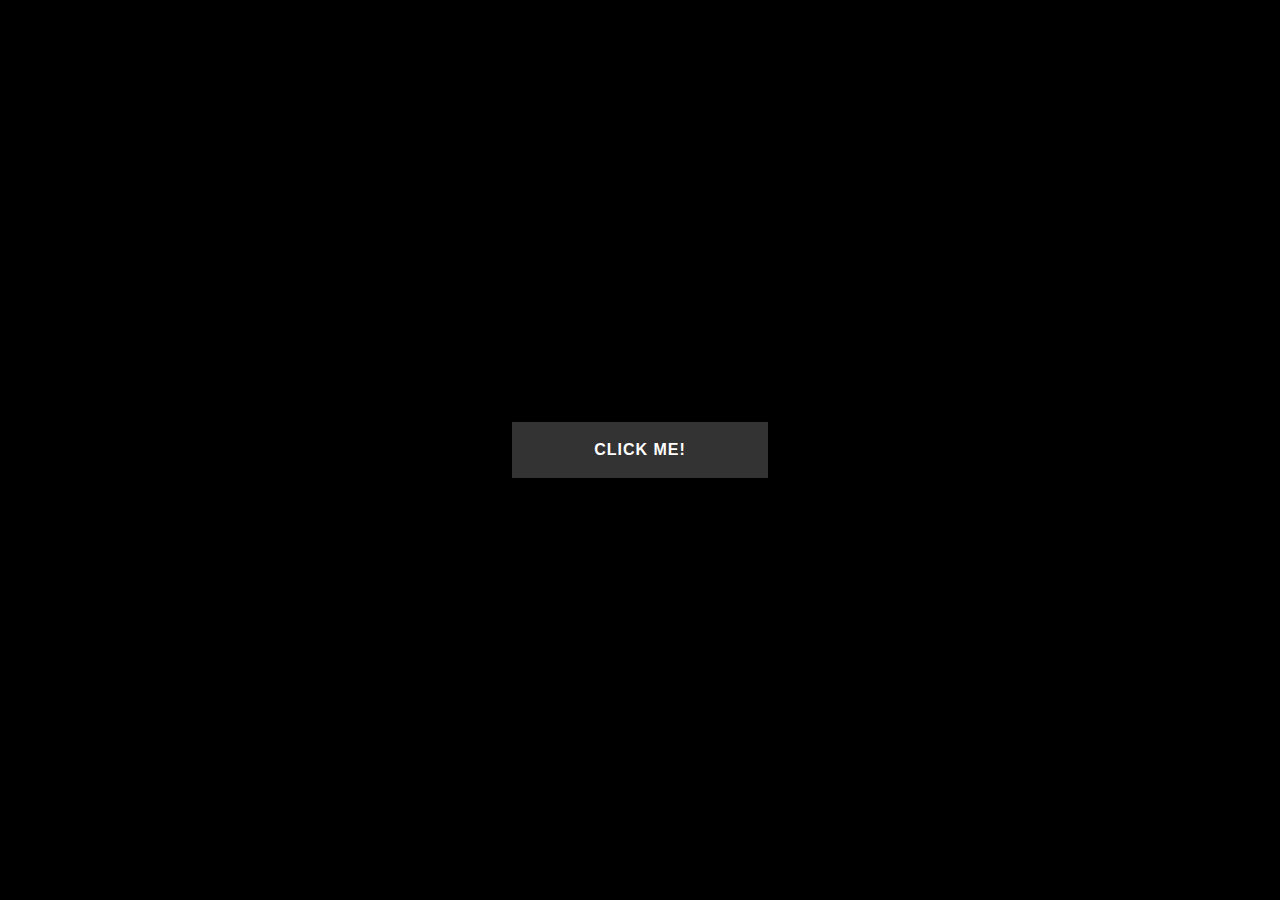
<file: index.html>
<html lang="en">

<head>
    <meta charset="UTF-8">
    <meta name="viewport" content="width=device-width, initial-scale=1.0">
    <title>HAPPY BIRTHDAY</title>
    <link rel="stylesheet" href="css/main.css" />
    <link rel="shortcut icon" href="media/favicon.png" />
</head>

<body>
    <canvas id="c"></canvas>
    <audio id="birthdaySong" preload="auto" loop>
        <source src="media/song.mp3" type="audio/mp3">
    </audio>
    <div id="content">
        <div class="wrapper">
            <div class="link_wrapper">
                <a href="#" onclick="playMusic()">Click Me!</a>
                <div class="icon">
                    <svg xmlns="http://www.w3.org/2000/svg" viewBox="0 0 268.832 268.832">
                        <path
                            d="M265.17 125.577l-80-80c-4.88-4.88-12.796-4.88-17.677 0-4.882 4.882-4.882 12.796 0 17.678l58.66 58.66H12.5c-6.903 0-12.5 5.598-12.5 12.5 0 6.903 5.597 12.5 12.5 12.5h213.654l-58.66 58.662c-4.88 4.882-4.88 12.796 0 17.678 2.44 2.44 5.64 3.66 8.84 3.66s6.398-1.22 8.84-3.66l79.997-80c4.883-4.882 4.883-12.796 0-17.678z" />
                    </svg>
                </div>
            </div>
        </div>
        <script src="js/main.js"></script>
</body>

</html>
</file>
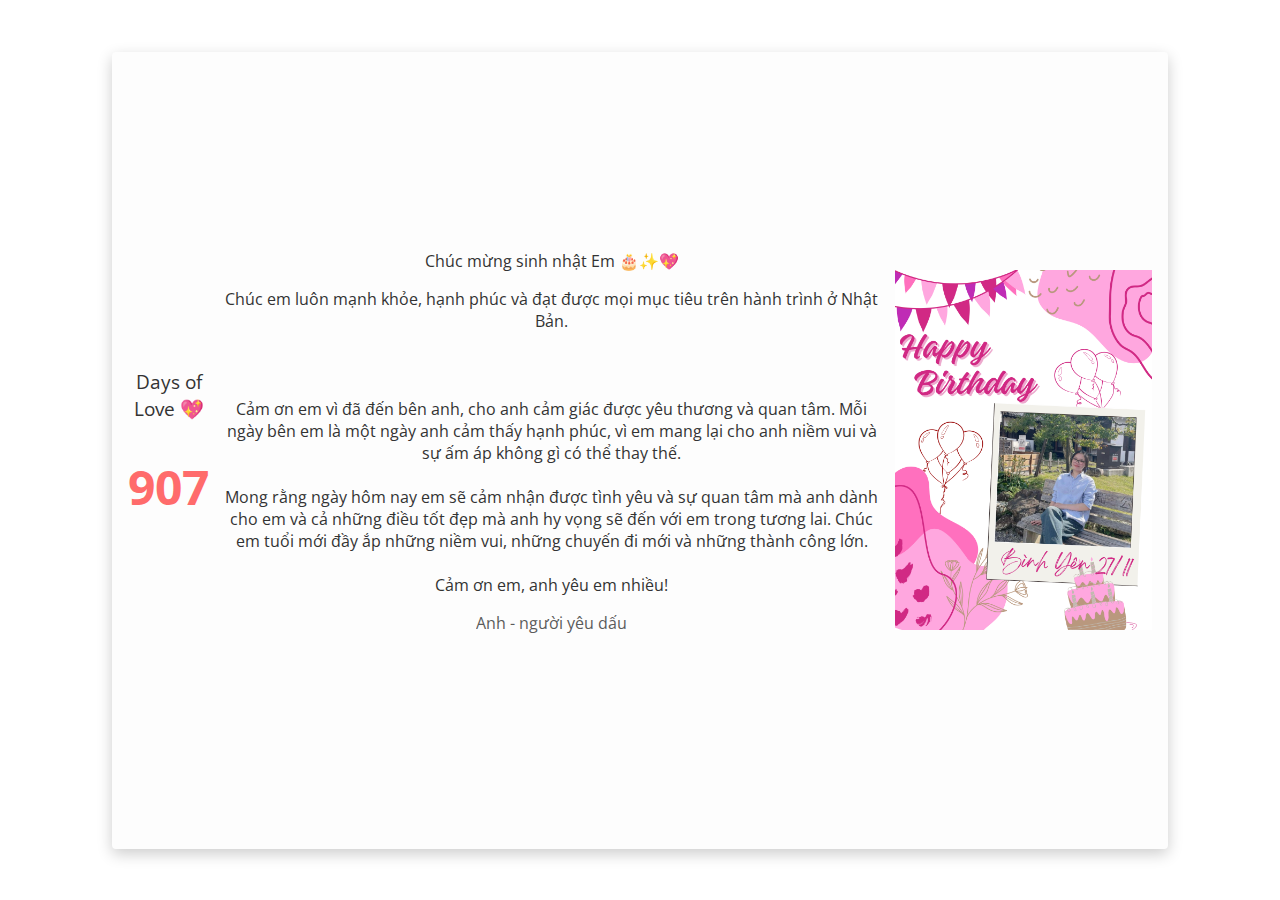
<file: birthday.html>
<html lang="en">

<head>
    <meta charset="UTF-8">
    <title>HAPPY BIRTHDAY</title>
    <link rel="stylesheet" href="css/birthday-card.css">  
    <link rel="shortcut icon" href="media/favicon.png" />
</head>

<body>
   
    <div class="card">
        <img src="media/binhyen2.png" alt="" class="birthday">
        <div class="text"> <hl>Chúc mừng sinh nhật Em 🎂✨💖</hl>
            <p>Chúc em luôn mạnh khỏe, hạnh phúc và đạt được mọi mục tiêu trên hành trình ở Nhật Bản.
                <br><br>
               
                <br><br>
                Cảm ơn em vì đã đến bên anh, cho anh cảm giác được yêu thương và quan tâm. Mỗi ngày bên em là một ngày anh cảm thấy hạnh phúc, vì em mang lại cho anh niềm vui và sự ấm áp không gì có thể thay thế.
                <br><br>
                Mong rằng ngày hôm nay em sẽ cảm nhận được tình yêu và sự quan tâm mà anh dành cho em và cả những điều tốt đẹp mà anh hy vọng sẽ đến với em trong tương lai. Chúc em tuổi mới đầy ắp những niềm vui, những chuyến đi mới và những thành công lớn.  <br><br>

                Cảm ơn em, anh yêu em nhiều!
            </p>
            <p class="muted">Anh - người yêu dấu</p>
             
        </div>
        <div class="space"></div>
        <div class="counter">
            <p>Days of Love 💖</p>
            <h1 id="daysLoved">0</h1>
          </div>
        <script src="js/birthday_card.js"></script>
    </div>
</body>
</html>
</file>
<file: css/main.css>
/* ========= canvas =========*/
canvas {
    position: absolute;
    top: 0;
    left: 0;
}

canvas {
    display: none;
}

p {
    margin: 0 0;
    position: absolute;
    font: 16px Verdana;
    color: #eee;
    height: 25px;
    top: calc(100vh - 30px);
    text-shadow: 0 0 2px white;
}

p a {
    text-decoration: none;
    color: #aaa;
}

span {
    font-size: 11px;
}

p>a:first-of-type {
    font-size: 20px;
}

/* ========= canvas =========*/


/* ========= bod ========= */
body {
    margin: 0;
    padding: 0;
    display: flex;
    /* flex-direction: column; */
    justify-content: center;
    align-items: center;
    height: 100vh;
    font-family: Arial, sans-serif;
    overflow: hidden;
    background-color: black;
}

/* ========= main ========= */


/* ========= button ========= */
.button {
    padding: 10px 20px;
    background-color: transparent;
    color: white;
    border: none;
    border-radius: 5px;
    font-size: 16px;
    cursor: pointer;
    transition: background-color 0.3s ease, transform 0.2s ease;
}

.hidden {
    display: none !important;
}

/* ========= button ========= */


.wrapper {
    position: fixed;
    top: 50%;
    left: 50%;
    transform: translate(-50%, -50%);
}

.link_wrapper {
    position: relative;
}

a {
    display: block;
    width: 250px;
    height: 50px;
    line-height: 50px;
    font-weight: bold;
    text-decoration: none;
    background: #333;
    text-align: center;
    color: #fff;
    text-transform: uppercase;
    letter-spacing: 1px;
    border: 3px solid #333;
    transition: all .35s;
}

.icon {
    width: 50px;
    height: 50px;
    border: 3px solid transparent;
    position: absolute;
    transform: rotate(45deg);
    right: 0;
    top: 0;
    z-index: -1;
    transition: all .35s;
}

.icon svg {
    width: 30px;
    position: absolute;
    top: calc(50% - 15px);
    left: calc(50% - 15px);
    transform: rotate(-45deg);
    fill: #2ecc71;
    transition: all .35s;
}

a:hover {
    width: 200px;
    border: 3px solid #2ecc71;
    background: transparent;
    color: #2ecc71;
}

a:hover+.icon {
    border: 3px solid #2ecc71;
    right: -25%;
}
</file>
<file: css/birthday-card.css>
@import url("https://fonts.googleapis.com/css2?family=Open+Sans&display=swap");

* {
    transition: all 0.2s ease-in-out;
}

body {
    background: #fff;
    display: grid;
    place-items: center;
    height: 100vh;
    margin: 0;
    font-family: "Open Sans", sans-serif;
    color: #fff;
}

.card {
    background: #fdfdfd;
    border-radius: 4px;
    height: 85vh;
    width: 80vw;
    box-shadow: 0 5px 15px rgba(0, 0, 0, 0.2);
    text-align: center;
    display: flex;
    flex-direction: column;
    justify-content: center;
    align-items: center;
    padding: 1em;
    overflow: hidden;
}

@media only screen and (min-width: 1000px) {
    .card {
        flex-direction: row-reverse;
    }

    .card ing.birthday {
        width: 100%;
        max-width: 50vw;
        max-height: unset;

    }
}

@media only screen and (max-height: 640px) {
    .card {
        flex-direction: row-reverse;
    }

    .card ing.birthday {
        width: 100%;
        max-width: 50vw;
        max-height: unset;

    }

    
}


img.birthday {
    max-height: 40vh;
}

img.birthday1 {
    max-height: 10vh;
}

.text {
    padding: 1rem;
    color: #333;
}

.muted {
    opacity: 0.8;
}

.space {
    height: 100px;
}

.counter {
    text-align: center;
  }
  .counter h1 {
    font-size: 3rem;
    color: #ff6b6b;
  }
  .counter p {
    font-size: 1.2rem;
    color: #333;
  }
</file>
